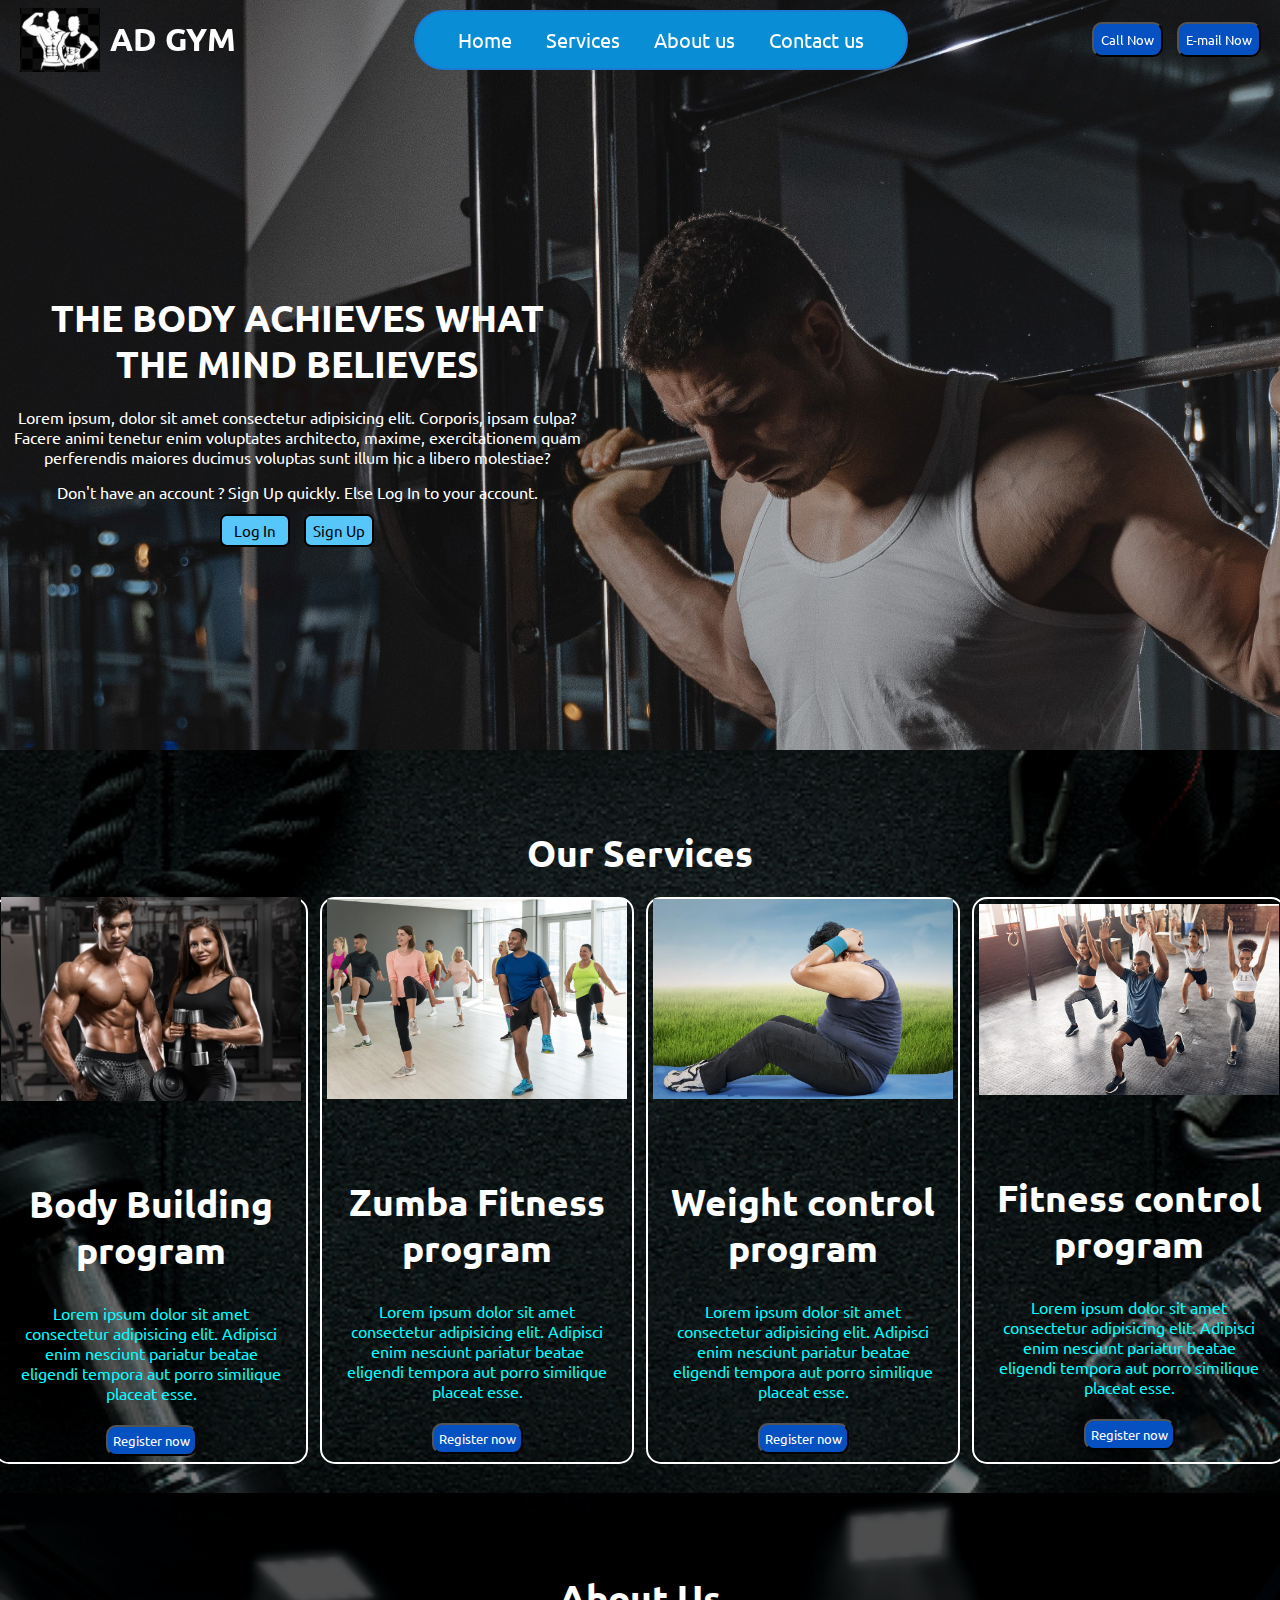
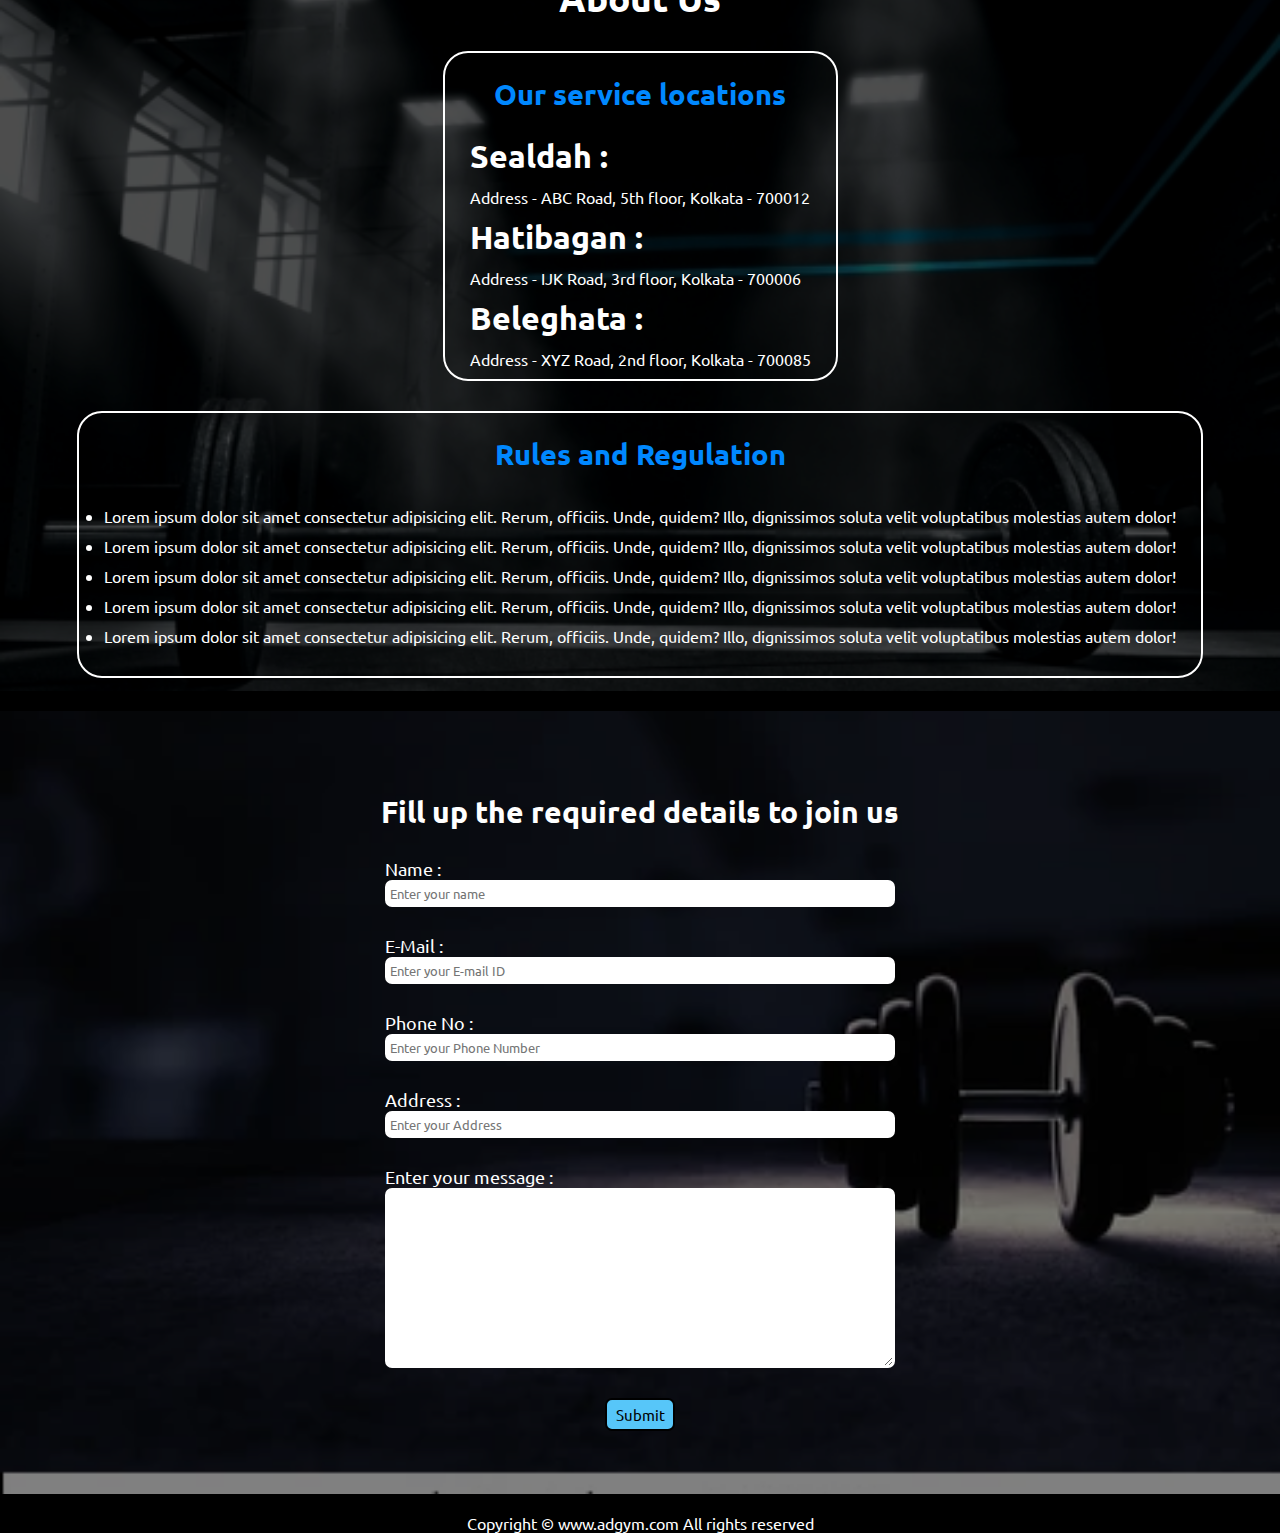
<file: index.html>
<!DOCTYPE html>
<html lang="en">

<head>
    <meta charset="UTF-8">
    <meta http-equiv="X-UA-Compatible" content="IE=edge">
    <meta name="viewport" content="width=device-width, initial-scale=1.0">
    <title>AD GYM/Home Page</title>
    <link rel="stylesheet" href="index.css">
    <link
        href="https://fonts.googleapis.com/css2?family=Alfa+Slab+One&family=Baloo+Bhai+2:wght@700&family=Ubuntu&display=swap"
        rel="stylesheet">
</head>

<body>
    <nav id="navbar">
        <div id="logo">
            <img src="gym_logo.jpg" alt="gym logo">
            <h1>AD GYM</h1>
        </div>
        <ul>
            <li><a href="#">Home</a></li>
            <li><a href="#services">Services</a></li>
            <li><a href="#about">About us</a></li>
            <li><a href="#form">Contact us</a></li>
        </ul>
        <div class="buttons">
            <button class="btn">Call Now</button><button class="btn">E-mail Now</button>
        </div>
    </nav>

    <section id="body">
        <div id="body1">
            <h1>THE BODY ACHIEVES WHAT THE MIND BELIEVES</h1>
            <p>Lorem ipsum, dolor sit amet consectetur adipisicing elit. Corporis, ipsam culpa? Facere animi tenetur
                enim
                voluptates architecto, maxime, exercitationem quam perferendis maiores ducimus voluptas sunt illum hic a
                libero molestiae?</p>
            <p>Don't have an account ? Sign Up quickly. Else Log In to your account.</p>    
            <div class="submit">
                <button>Log In</button><button>Sign Up</button>
            </div>
        </div>
    </section>

    <section id="services">
        <h1>Our Services</h1>
        <div id="program">
            <div class="gym">
                <img src="body building.jpg" alt="">
                <h1>Body Building program</h1>
                <p>Lorem ipsum dolor sit amet consectetur adipisicing elit. Adipisci enim nesciunt pariatur beatae
                    eligendi tempora aut porro similique placeat esse.</p>
                <button class="btn">Register now</button>
            </div>
            <div class="gym">
                <img src="Zumba-Fitness.jpg" alt="">
                <h1>Zumba Fitness program</h1>
                <p>Lorem ipsum dolor sit amet consectetur adipisicing elit. Adipisci enim nesciunt pariatur beatae
                    eligendi tempora aut porro similique placeat esse.</p>
                <button class="btn">Register now</button>
            </div>
            <div class="gym">
                <img src="weight control.jpg" alt="">
                <h1>Weight control program</h1>
                <p>Lorem ipsum dolor sit amet consectetur adipisicing elit. Adipisci enim nesciunt pariatur beatae
                    eligendi tempora aut porro similique placeat esse.</p>
                <button class="btn">Register now</button>
            </div>
            <div class="gym">
                <img src="fitness control.jpg" alt="">
                <h1>Fitness control program</h1>
                <p>Lorem ipsum dolor sit amet consectetur adipisicing elit. Adipisci enim nesciunt pariatur beatae
                    eligendi tempora aut porro similique placeat esse.</p>
                <button class="btn">Register now</button>
            </div>
        </div>
    </section>

    <section id="about">
        <h1 id="heading">About Us</h1>
        <div class="aboutweb">
            <h2>Our service locations</h2>
            <div id="location">
            <h1>Sealdah :</h1> 
            <p>Address - ABC Road, 5th floor, Kolkata - 700012</p>
            <h1>Hatibagan :</h1> 
            <p>Address - IJK Road, 3rd floor, Kolkata - 700006</p>
            <h1>Beleghata :</h1> 
            <p>Address - XYZ Road, 2nd floor, Kolkata - 700085</p>
            </div>
        </div>
        <div class="aboutweb">
            <h2>Rules and Regulation</h2>
            <ul>
                <li>
                    <p>Lorem ipsum dolor sit amet consectetur adipisicing elit. Rerum, officiis. Unde, quidem? Illo,
                        dignissimos soluta velit voluptatibus molestias autem dolor!</p>
                </li>
                <li>
                    <p>Lorem ipsum dolor sit amet consectetur adipisicing elit. Rerum, officiis. Unde, quidem? Illo,
                        dignissimos soluta velit voluptatibus molestias autem dolor!</p>
                </li>
                <li>
                    <p>Lorem ipsum dolor sit amet consectetur adipisicing elit. Rerum, officiis. Unde, quidem? Illo,
                        dignissimos soluta velit voluptatibus molestias autem dolor!</p>
                </li>
                <li>
                    <p>Lorem ipsum dolor sit amet consectetur adipisicing elit. Rerum, officiis. Unde, quidem? Illo,
                        dignissimos soluta velit voluptatibus molestias autem dolor!</p>
                </li>
                <li>
                    <p>Lorem ipsum dolor sit amet consectetur adipisicing elit. Rerum, officiis. Unde, quidem? Illo,
                        dignissimos soluta velit voluptatibus molestias autem dolor!</p>
                </li>
            </ul>
        </div>
    </section>

    <section id="form">
        <h1>Fill up the required details to join us</h1>
        <div id="fillup">
            <form action="">
                <div class="details">
                    <label for="name">Name :</label>
                    <br>
                    <input type="text" name="name" id="name" placeholder="Enter your name">
                </div>
                <div class="details">
                    <label for="email">E-Mail :</label>
                    <br>
                    <input type="email" name="email" id="email" placeholder="Enter your E-mail ID">
                </div>
                <div class="details">
                    <label for="number">Phone No :</label>
                    <br>
                    <input type="text" name="number" id="number" placeholder="Enter your Phone Number">
                </div>
                <div class="details">
                    <label for="address">Address :</label>
                    <br>
                    <input type="text" name="address" id="address" placeholder="Enter your Address">
                </div>
                <div class="details">
                    <label for="message">Enter your message :</label>
                    <br>
                    <textarea name="message" id="message" cols="30" rows="10"></textarea>
                </div>
                <div class="submit">
                    <button>
                        Submit
                    </button>
                </div>
            </form>
        </div>
    </section>

    <footer>
        Copyright &copy; www.adgym.com All rights reserved
    </footer>
</body>

</html>
</file>
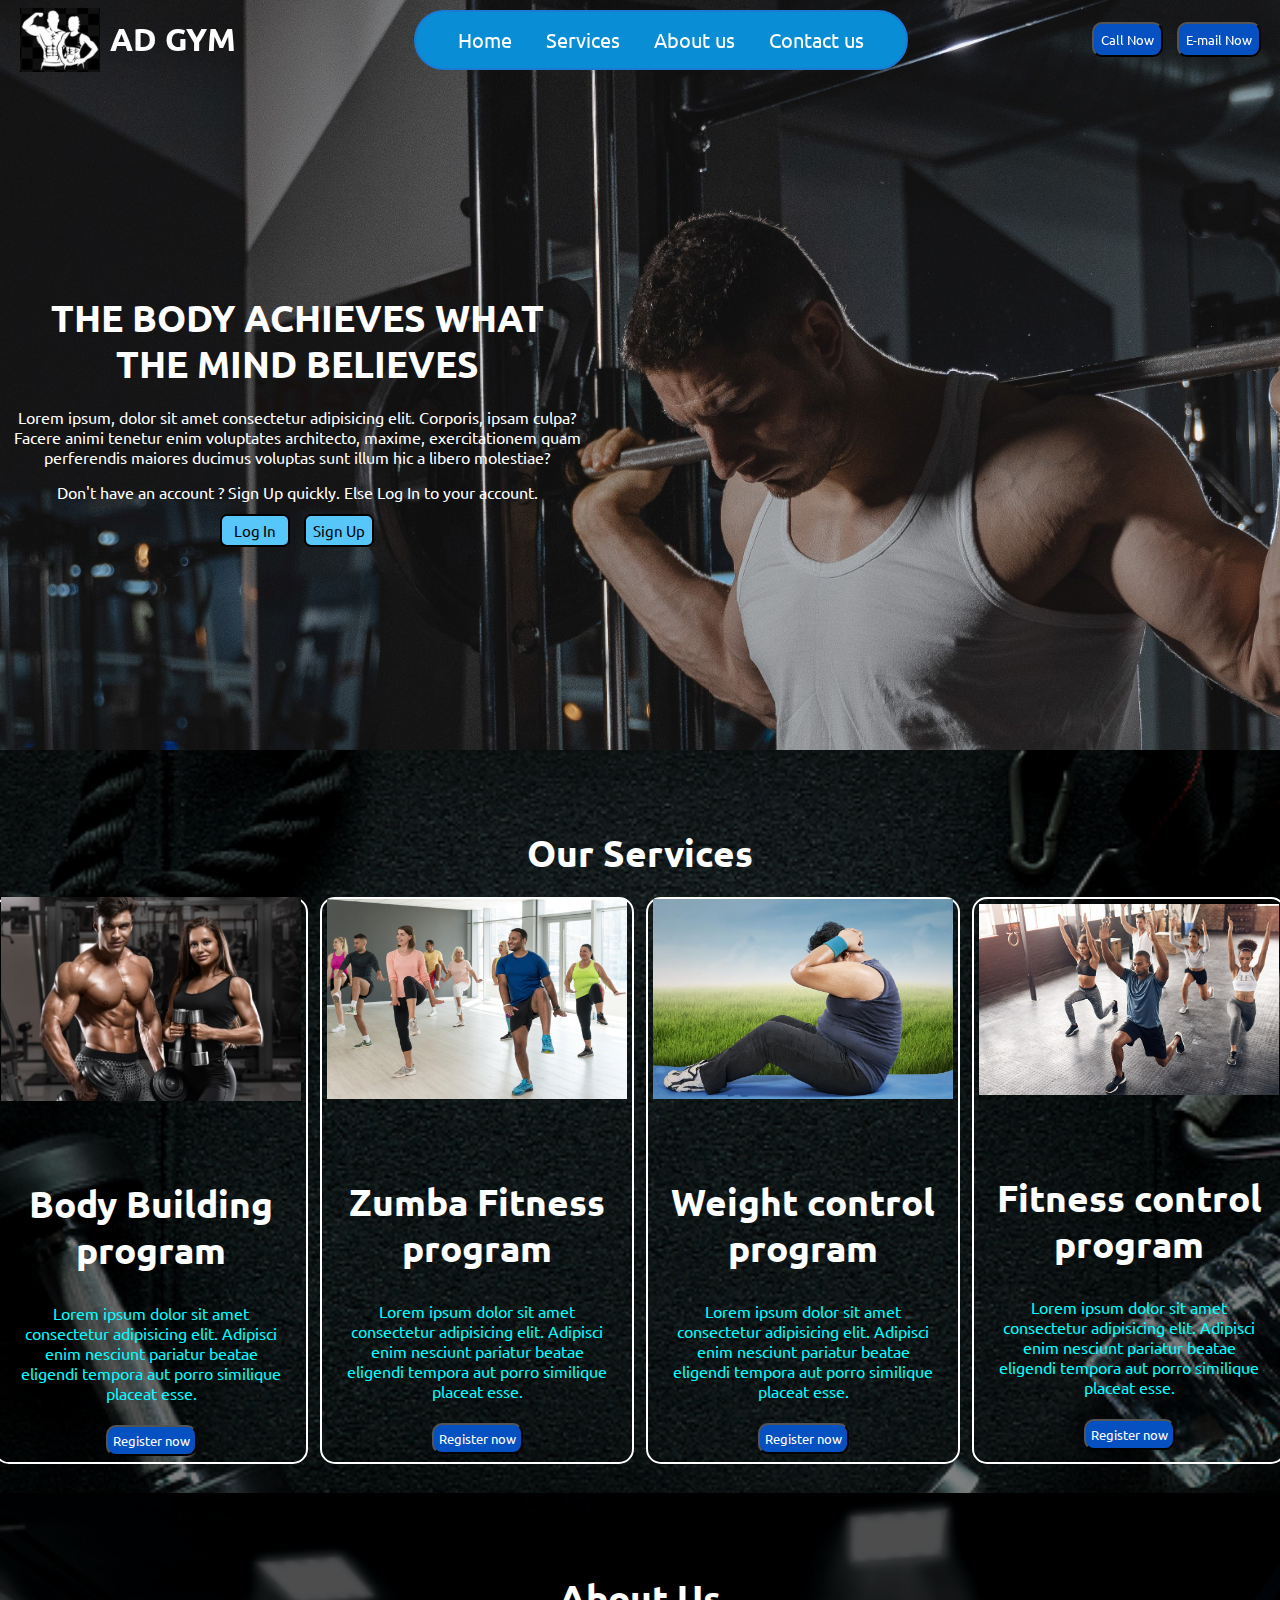
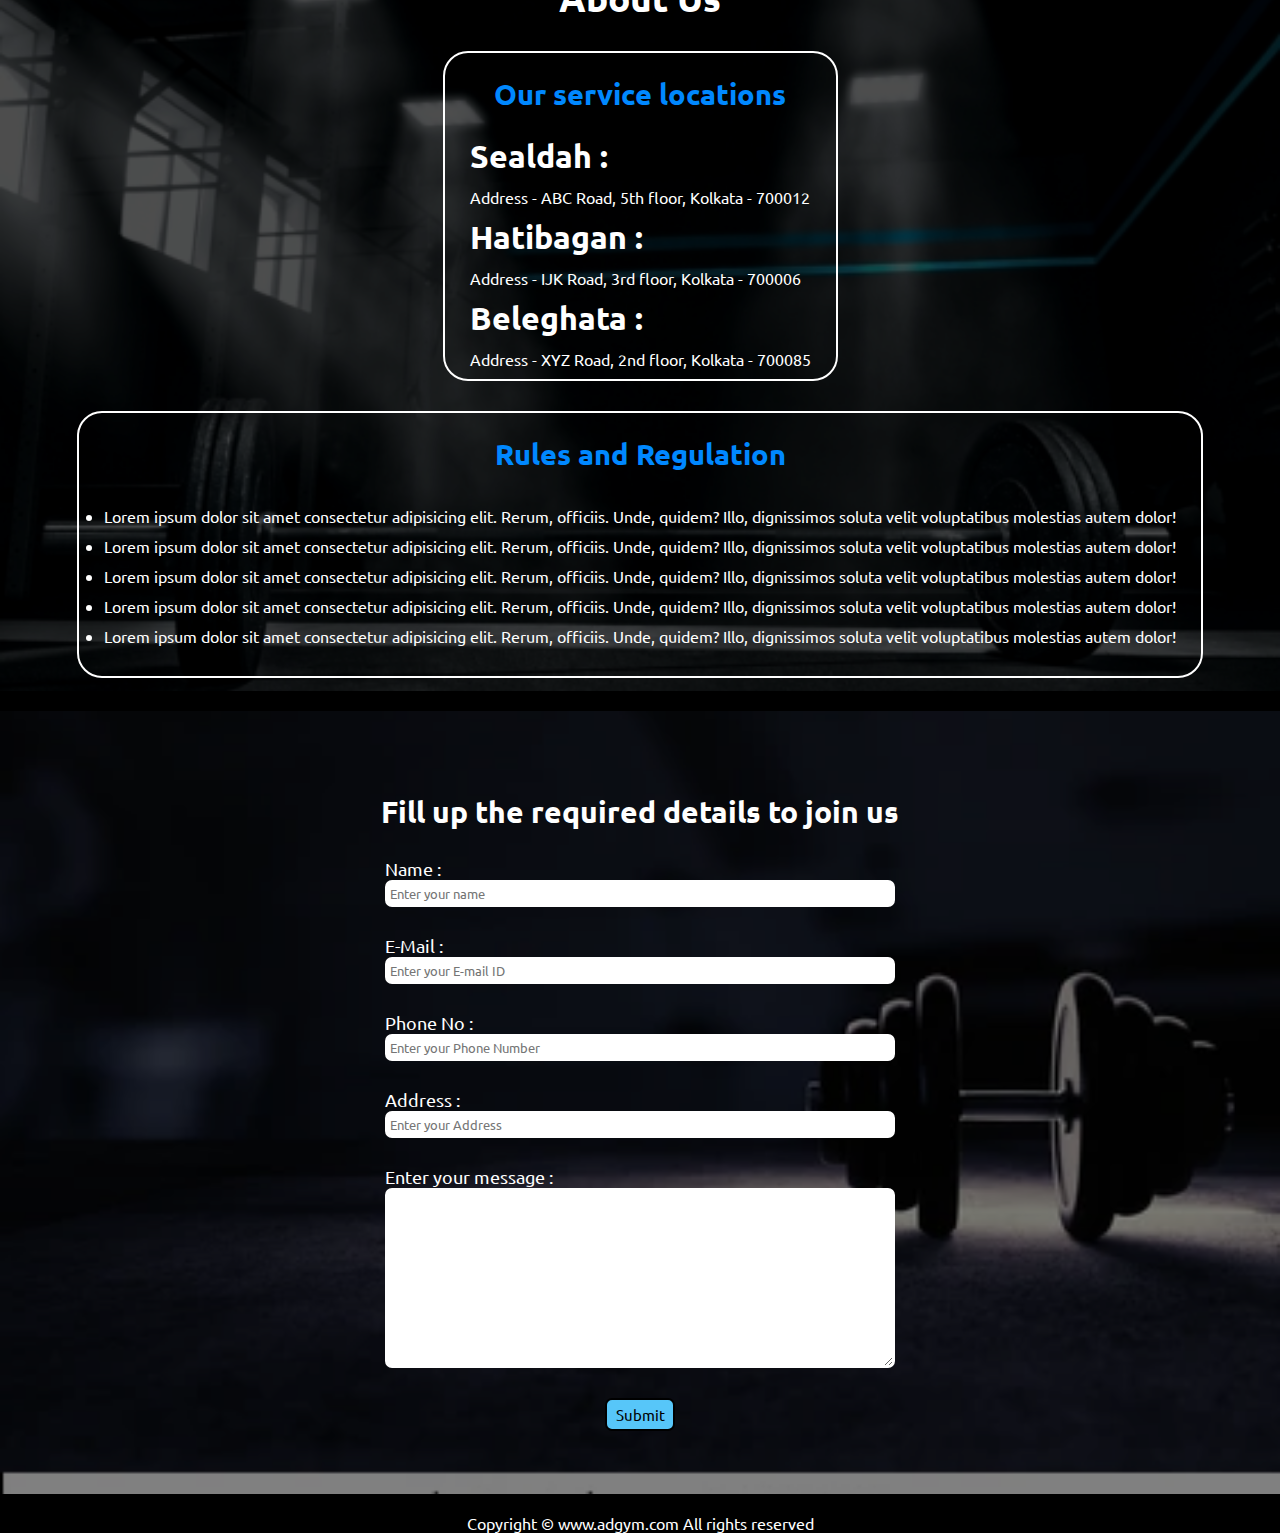
<file: rcc_techz_challenge_1.html>
<!DOCTYPE html>
<html lang="en">

<head>
    <meta charset="UTF-8">
    <meta http-equiv="X-UA-Compatible" content="IE=edge">
    <meta name="viewport" content="width=device-width, initial-scale=1.0">
    <title>Document</title>
    <link rel="stylesheet" href="rcc_techz_challenge_1.css">
    <link
        href="https://fonts.googleapis.com/css2?family=Alfa+Slab+One&family=Baloo+Bhai+2:wght@700&family=Ubuntu&display=swap"
        rel="stylesheet">
</head>

<body>
    <nav id="navbar">
        <div id="logo">
            <img src="gym_logo.jpg" alt="gym logo">
            <h1>AD GYM</h1>
        </div>
        <ul>
            <li><a href="#">Home</a></li>
            <li><a href="#services">Services</a></li>
            <li><a href="#about">About us</a></li>
            <li><a href="#form">Contact us</a></li>
        </ul>
        <div class="buttons">
            <button class="btn">Call Now</button><button class="btn">E-mail Now</button>
        </div>
    </nav>

    <section id="body">
        <div id="body1">
            <h1>THE BODY ACHIEVES WHAT THE MIND BELIEVES</h1>
            <p>Lorem ipsum, dolor sit amet consectetur adipisicing elit. Corporis, ipsam culpa? Facere animi tenetur
                enim
                voluptates architecto, maxime, exercitationem quam perferendis maiores ducimus voluptas sunt illum hic a
                libero molestiae?</p>
            <p>Don't have an account ? Sign Up quickly. Else Log In to your account.</p>    
            <div class="submit">
                <button>Log In</button><button>Sign Up</button>
            </div>
        </div>
    </section>

    <section id="services">
        <h1>Our Services</h1>
        <div id="program">
            <div class="gym">
                <img src="body building.jpg" alt="">
                <h1>Body Building program</h1>
                <p>Lorem ipsum dolor sit amet consectetur adipisicing elit. Adipisci enim nesciunt pariatur beatae
                    eligendi tempora aut porro similique placeat esse.</p>
                <button class="btn">Register now</button>
            </div>
            <div class="gym">
                <img src="Zumba-Fitness.jpg" alt="">
                <h1>Zumba Fitness program</h1>
                <p>Lorem ipsum dolor sit amet consectetur adipisicing elit. Adipisci enim nesciunt pariatur beatae
                    eligendi tempora aut porro similique placeat esse.</p>
                <button class="btn">Register now</button>
            </div>
            <div class="gym">
                <img src="weight control.jpg" alt="">
                <h1>Weight control program</h1>
                <p>Lorem ipsum dolor sit amet consectetur adipisicing elit. Adipisci enim nesciunt pariatur beatae
                    eligendi tempora aut porro similique placeat esse.</p>
                <button class="btn">Register now</button>
            </div>
            <div class="gym">
                <img src="fitness control.jpg" alt="">
                <h1>Fitness control program</h1>
                <p>Lorem ipsum dolor sit amet consectetur adipisicing elit. Adipisci enim nesciunt pariatur beatae
                    eligendi tempora aut porro similique placeat esse.</p>
                <button class="btn">Register now</button>
            </div>
        </div>
    </section>

    <section id="about">
        <h1 id="heading">About Us</h1>
        <div class="aboutweb">
            <h2>Our service locations</h2>
            <div id="location">
            <h1>Sealdah :</h1> 
            <p>Address - ABC Road, 5th floor, Kolkata - 700012</p>
            <h1>Hatibagan :</h1> 
            <p>Address - IJK Road, 3rd floor, Kolkata - 700006</p>
            <h1>Beleghata :</h1> 
            <p>Address - XYZ Road, 2nd floor, Kolkata - 700085</p>
            </div>
        </div>
        <div class="aboutweb">
            <h2>Rules and Regulation</h2>
            <ul>
                <li>
                    <p>Lorem ipsum dolor sit amet consectetur adipisicing elit. Rerum, officiis. Unde, quidem? Illo,
                        dignissimos soluta velit voluptatibus molestias autem dolor!</p>
                </li>
                <li>
                    <p>Lorem ipsum dolor sit amet consectetur adipisicing elit. Rerum, officiis. Unde, quidem? Illo,
                        dignissimos soluta velit voluptatibus molestias autem dolor!</p>
                </li>
                <li>
                    <p>Lorem ipsum dolor sit amet consectetur adipisicing elit. Rerum, officiis. Unde, quidem? Illo,
                        dignissimos soluta velit voluptatibus molestias autem dolor!</p>
                </li>
                <li>
                    <p>Lorem ipsum dolor sit amet consectetur adipisicing elit. Rerum, officiis. Unde, quidem? Illo,
                        dignissimos soluta velit voluptatibus molestias autem dolor!</p>
                </li>
                <li>
                    <p>Lorem ipsum dolor sit amet consectetur adipisicing elit. Rerum, officiis. Unde, quidem? Illo,
                        dignissimos soluta velit voluptatibus molestias autem dolor!</p>
                </li>
            </ul>
        </div>
    </section>

    <section id="form">
        <h1>Fill up the required details to join us</h1>
        <div id="fillup">
            <form action="">
                <div class="details">
                    <label for="name">Name :</label>
                    <br>
                    <input type="text" name="name" id="name" placeholder="Enter your name">
                </div>
                <div class="details">
                    <label for="email">E-Mail :</label>
                    <br>
                    <input type="email" name="email" id="email" placeholder="Enter your E-mail ID">
                </div>
                <div class="details">
                    <label for="number">Phone No :</label>
                    <br>
                    <input type="text" name="number" id="number" placeholder="Enter your Phone Number">
                </div>
                <div class="details">
                    <label for="address">Address :</label>
                    <br>
                    <input type="text" name="address" id="address" placeholder="Enter your Address">
                </div>
                <div class="details">
                    <label for="message">Enter your message :</label>
                    <br>
                    <textarea name="message" id="message" cols="30" rows="10"></textarea>
                </div>
                <div class="submit">
                    <button>
                        Submit
                    </button>
                </div>
            </form>
        </div>
    </section>

    <footer>
        Copyright &copy; www.adgym.com All rights reserved
    </footer>
</body>

</html>
</file>
<file: index.css>
* {
    left: 0;
    margin: 0;
    padding: 0;
}

body {
    background-color: black;
    font-family: 'Ubuntu', sans-serif;
}

#navbar {
    padding-top: 5px;
    display: flex;
    align-items: center;
    justify-content: space-between;
    /* border: 2px solid red; */
    padding: 0px 12px;
    color: white;

    top: 0;
    position: sticky;
}

#logo {
    display: flex;
    align-items: center;
}

#logo img {
    filter: invert(100%);
    width: 80px;
    display: block;
    margin: 3px;
    padding: 5px;
    padding-right: 7px;
}

#navbar ul {
    display: flex;
    /* justify-content: flex-end; */
    list-style: none;
    justify-content: space-between;
    border: 2px solid rgb(26, 123, 213);
    background-color: rgb(9, 142, 213);
    border-radius: 50px;
    padding: 15px 25px;
}

#navbar li {
    padding: 0px 7px;
}

#navbar ul a {
    text-decoration: none;
    font-size: 20px;
    margin: 7px;
    padding: 3px;
    /* border: 1px solid blue; */
    color: white;
    font-size: 20px;
}

#navbar ul a:hover {
    color: rgb(6, 29, 53);
}

#navbar ul a:active {
    color: rgb(6, 29, 53);
    font-weight: bold;
}

.btn {
    margin: 7px;
    padding: 7px;
    cursor: pointer;
    background-color: rgb(6, 81, 193);
    color: white;
    border-radius: 10px;
    font-size: 13px;
    font-family: 'Ubuntu', sans-serif;
}

.btn:hover {
    background-color: rgb(2, 36, 69);
    color: rgb(245, 248, 251);
}

.btn:active {
    background-color: rgb(77, 165, 213);
    color: rgb(6, 29, 53);
}

#body {
    display: flex;
    flex-direction: column;
    justify-content: center;
    height: 670px;
    /* border: 2px solid green; */
    color: rgb(255, 255, 255);
}

#body1 {
    width: 45%;
    text-align: center;
    margin-left: 9px;
}

#body1 p{
    margin-top: 15px;
}

#body1 h1 {
    margin: 20px;
    font-size: 2.3rem;
}

.submit button {
    color: black;
    margin-top: 15px;
}

#body::before {
    content: "";
    background: url('gym_background(2).jpg') no-repeat center center/cover;
    top: 0;
    position: absolute;
    z-index: -1;
    height: 750px;
    width: 100%;
    opacity: 1;
}

#services {
    display: flex;
    flex-direction: column;
    align-items: center;
    color: white;
    /* border: 2px solid red; */
    padding-bottom: 25px;
}

#services::before {
    content: "";
    position: absolute;
    z-index: -1;
    background: url('service background.jpg') no-repeat center center/cover;
    height: 743px;
    width: 100%;
    opacity: 0.5;
}

#services img {
    width: 300px;
}

#services h1 {
    margin: 15px;
    font-size: 2.3rem;
    margin-top: 80px;
    color: rgb(254, 255, 255);
}

#program {
    display: flex;
    align-items: center;
    justify-content: center;
}

.gym {
    display: flex;
    flex-direction: column;
    align-items: center;
    justify-content: center;
    border: 2px solid white;
    border-radius: 15px;
    padding: 5px;
    margin: 6px;
    height: 553px;
    text-align: center;

    transition: all 1s ease-in-out 0s;
}

.gym p {
    padding: 15px;
    color: aqua;
}

.gym button {
    padding: 5px;
    cursor: pointer;
    background-color: rgb(6, 81, 193);
    color: white;
    border-radius: 10px;
    font-size: 13px;
}

#about{
    color: white;
    display: flex;
    flex-direction: column;
    align-items: center;
    justify-content: center;
    /* border: 2px solid red; */
}

#heading{
    font-size: 2.3rem;
    margin: 15px;
    margin-top: 80px;
}

.aboutweb {
    display: flex;
    flex-direction: column;
    align-items: center;
    justify-content: center;
    border: 2px solid white;
    border-radius: 25px;
    margin: 15px;
    padding: 0px 25px;
}

#location p{
    margin: 10px 0px;
}

.aboutweb h2{
    margin: 23px;
    font-size: 1.8rem;
    color: rgb(0, 136, 255);
}

.aboutweb li{
    margin: 10px 0px;
}

.aboutweb ul{
    margin-bottom: 20px;
}

#about::before{
    content: "";
    position: absolute;
    z-index: -1;
    background: url('about background.jpg') no-repeat center center/cover;
    height: 795px;
    width: 100%;
    opacity: 0.3;
}


#form {
    display: flex;
    align-items: center;
    justify-content: center;
    flex-direction: column;
    padding: 20px;
    color: white;
    /* border: 2px solid red; */
}

#fillup form {
    display: flex;
    align-items: center;
    justify-content: center;
    flex-direction: column;
}

.details input,
textarea {
    width: 500px;
    padding: 3px;
    border-radius: 7px;
    border: 2px solid rgb(255, 255, 255);
    font-family: 'Ubuntu', sans-serif;
}

#fillup {
    font-size: 18px;
    /* border: 2px solid green; */
    margin-bottom: 55px;
}

#form::before {
    content: "";
    position: absolute;
    z-index: -1;
    background: url('contact_background.webp') no-repeat center center/cover;
    height: 783px;
    width: 100%;
    opacity: 0.5;
}

.details {
    margin: 7px;
    padding: 7px;
}

.details label {
    margin-bottom: 8px;
}

#form h1 {
    font-size: 1.9rem;
    margin: 13px;
    margin-top: 80px;
}

.submit button {
    width: 70px;
    margin: 7px;
    margin-top: 12px;
    padding: 5px;
    font-size: 15px;
    border-radius: 7px;
    border: 2px solid black;
    background-color: rgb(87, 198, 249);
    font-family: 'Ubuntu', sans-serif;
}

.submit button:hover {
    color: rgb(0, 21, 255);
    background-color: rgb(162, 226, 255);
    border: 2px solid rgb(162, 226, 255);
}

.submit button:active {
    color: white;
    background-color: rgb(0, 64, 255);
    border: 2px solid rgb(0, 64, 255);
}

footer {
    display: flex;
    align-items: center;
    justify-content: center;
    color: white;
    background-color: black;
    font-family: 'Ubuntu', sans-serif;
}
</file>
<file: rcc_techz_challenge_1.css>
* {
    left: 0;
    margin: 0;
    padding: 0;
}

body {
    background-color: black;
    font-family: 'Ubuntu', sans-serif;
}

#navbar {
    padding-top: 5px;
    display: flex;
    align-items: center;
    justify-content: space-between;
    /* border: 2px solid red; */
    padding: 0px 12px;
    color: white;

    top: 0;
    position: sticky;
}

#logo {
    display: flex;
    align-items: center;
}

#logo img {
    filter: invert(100%);
    width: 80px;
    display: block;
    margin: 3px;
    padding: 5px;
    padding-right: 7px;
}

#navbar ul {
    display: flex;
    /* justify-content: flex-end; */
    list-style: none;
    justify-content: space-between;
    border: 2px solid rgb(26, 123, 213);
    background-color: rgb(9, 142, 213);
    border-radius: 50px;
    padding: 15px 25px;
}

#navbar li {
    padding: 0px 7px;
}

#navbar ul a {
    text-decoration: none;
    font-size: 20px;
    margin: 7px;
    padding: 3px;
    /* border: 1px solid blue; */
    color: white;
    font-size: 20px;
}

#navbar ul a:hover {
    color: rgb(6, 29, 53);
}

#navbar ul a:active {
    color: rgb(6, 29, 53);
    font-weight: bold;
}

.btn {
    margin: 7px;
    padding: 7px;
    cursor: pointer;
    background-color: rgb(6, 81, 193);
    color: white;
    border-radius: 10px;
    font-size: 13px;
    font-family: 'Ubuntu', sans-serif;
}

.btn:hover {
    background-color: rgb(2, 36, 69);
    color: rgb(245, 248, 251);
}

.btn:active {
    background-color: rgb(77, 165, 213);
    color: rgb(6, 29, 53);
}

#body {
    display: flex;
    flex-direction: column;
    justify-content: center;
    height: 670px;
    /* border: 2px solid green; */
    color: rgb(255, 255, 255);
}

#body1 {
    width: 45%;
    text-align: center;
    margin-left: 9px;
}

#body1 p{
    margin-top: 15px;
}

#body1 h1 {
    margin: 20px;
    font-size: 2.3rem;
}

.submit button {
    color: black;
    margin-top: 15px;
}

#body::before {
    content: "";
    background: url('gym_background(2).jpg') no-repeat center center/cover;
    top: 0;
    position: absolute;
    z-index: -1;
    height: 750px;
    width: 100%;
    opacity: 1;
}

#services {
    display: flex;
    flex-direction: column;
    align-items: center;
    color: white;
    /* border: 2px solid red; */
    padding-bottom: 25px;
}

#services::before {
    content: "";
    position: absolute;
    z-index: -1;
    background: url('service background.jpg') no-repeat center center/cover;
    height: 743px;
    width: 100%;
    opacity: 0.5;
}

#services img {
    width: 300px;
}

#services h1 {
    margin: 15px;
    font-size: 2.3rem;
    margin-top: 80px;
    color: rgb(254, 255, 255);
}

#program {
    display: flex;
    align-items: center;
    justify-content: center;
}

.gym {
    display: flex;
    flex-direction: column;
    align-items: center;
    justify-content: center;
    border: 2px solid white;
    border-radius: 15px;
    padding: 5px;
    margin: 6px;
    height: 553px;
    text-align: center;

    transition: all 1s ease-in-out 0s;
}

.gym p {
    padding: 15px;
    color: aqua;
}

.gym button {
    padding: 5px;
    cursor: pointer;
    background-color: rgb(6, 81, 193);
    color: white;
    border-radius: 10px;
    font-size: 13px;
}

#about{
    color: white;
    display: flex;
    flex-direction: column;
    align-items: center;
    justify-content: center;
    /* border: 2px solid red; */
}

#heading{
    font-size: 2.3rem;
    margin: 15px;
    margin-top: 80px;
}

.aboutweb {
    display: flex;
    flex-direction: column;
    align-items: center;
    justify-content: center;
    border: 2px solid white;
    border-radius: 25px;
    margin: 15px;
    padding: 0px 25px;
}

#location p{
    margin: 10px 0px;
}

.aboutweb h2{
    margin: 23px;
    font-size: 1.8rem;
    color: rgb(0, 136, 255);
}

.aboutweb li{
    margin: 10px 0px;
}

.aboutweb ul{
    margin-bottom: 20px;
}

#about::before{
    content: "";
    position: absolute;
    z-index: -1;
    background: url('about background.jpg') no-repeat center center/cover;
    height: 795px;
    width: 100%;
    opacity: 0.3;
}


#form {
    display: flex;
    align-items: center;
    justify-content: center;
    flex-direction: column;
    padding: 20px;
    color: white;
    /* border: 2px solid red; */
}

#fillup form {
    display: flex;
    align-items: center;
    justify-content: center;
    flex-direction: column;
}

.details input,
textarea {
    width: 500px;
    padding: 3px;
    border-radius: 7px;
    border: 2px solid rgb(255, 255, 255);
    font-family: 'Ubuntu', sans-serif;
}

#fillup {
    font-size: 18px;
    /* border: 2px solid green; */
    margin-bottom: 55px;
}

#form::before {
    content: "";
    position: absolute;
    z-index: -1;
    background: url('contact_background.webp') no-repeat center center/cover;
    height: 783px;
    width: 100%;
    opacity: 0.5;
}

.details {
    margin: 7px;
    padding: 7px;
}

.details label {
    margin-bottom: 8px;
}

#form h1 {
    font-size: 1.9rem;
    margin: 13px;
    margin-top: 80px;
}

.submit button {
    width: 70px;
    margin: 7px;
    margin-top: 12px;
    padding: 5px;
    font-size: 15px;
    border-radius: 7px;
    border: 2px solid black;
    background-color: rgb(87, 198, 249);
    font-family: 'Ubuntu', sans-serif;
}

.submit button:hover {
    color: rgb(0, 21, 255);
    background-color: rgb(162, 226, 255);
    border: 2px solid rgb(162, 226, 255);
}

.submit button:active {
    color: white;
    background-color: rgb(0, 64, 255);
    border: 2px solid rgb(0, 64, 255);
}

footer {
    display: flex;
    align-items: center;
    justify-content: center;
    color: white;
    background-color: black;
    font-family: 'Ubuntu', sans-serif;
}
</file>
